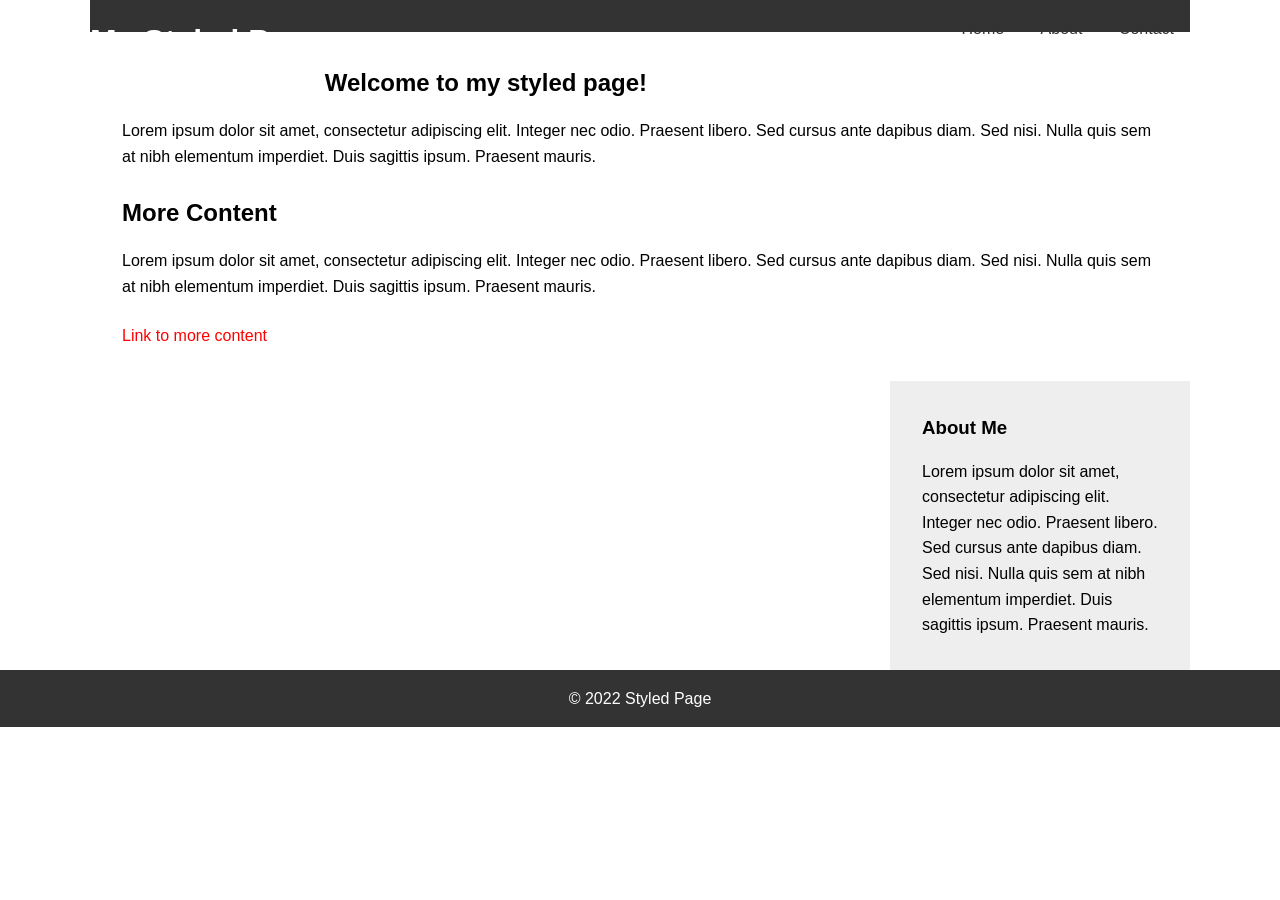
<file: output/html_20240402233738.982.html>
<!DOCTYPE html>
<html lang="en">
<head>
 <meta charset="UTF-8">
 <meta name="viewport" content="width=device-width, initial-scale=1.0">
 <title>Styled Page</title>
 <style>
 * {
 margin: 0;
 padding: 0;
 box-sizing: border-box;
 }

 body {
 font-family: Arial, sans-serif;
 line-height: 1.6;
 }

 a {
 text-decoration: none;
 color: #333;
 }

 ul {
 list-style: none;
 }

 .container {
 max-width: 1100px;
 margin: auto;
 overflow: hidden;
 }

 .header {
 background-color: #333;
 color: #fff;
 padding: 1rem 0;
 }

 .header h1 {
 float: left;
 }

 nav {
 float: right;
 }

 nav li {
 display: inline;
 padding: 0 1rem;
 }

 .main-content {
 padding: 2rem;
 }

 .main-content h2 {
 margin-bottom: 1rem;
 }

 .main-content p {
 margin-bottom: 1.5rem;
 }

 .main-content a {
 color: #f00;
 }

 .main-content a:hover {
 text-decoration: underline;
 }

 .sidebar {
 width: 300px;
 background-color: #eee;
 padding: 2rem;
 float: right;
 }

 .sidebar h3 {
 margin-bottom: 1rem;
 }

 .footer {
 background-color: #333;
 color: #fff;
 text-align: center;
 padding: 1rem 0;
 clear: both;
 }

 @media (max-width: 768px) {
 .sidebar {
 width: 100%;
 }
 }
 </style>
</head>
<body>
 <div class="container">
 <header class="header">
 <h1>My Styled Page</h1>
 <nav>
 <ul>
 <li><a href="#">Home</a></li>
 <li><a href="#">About</a></li>
 <li><a href="#">Contact</a></li>
 </ul>
 </nav>
 </header>
 <div class="main-content">
 <h2>Welcome to my styled page!</h2>
 <p>Lorem ipsum dolor sit amet, consectetur adipiscing elit. Integer nec odio. Praesent libero. Sed cursus ante dapibus diam. Sed nisi. Nulla quis sem at nibh elementum imperdiet. Duis sagittis ipsum. Praesent mauris.</p>
 <h2>More Content</h2>
 <p>Lorem ipsum dolor sit amet, consectetur adipiscing elit. Integer nec odio. Praesent libero. Sed cursus ante dapibus diam. Sed nisi. Nulla quis sem at nibh elementum imperdiet. Duis sagittis ipsum. Praesent mauris.</p>
 <a href="#">Link to more content</a>
 </div>
 <div class="sidebar">
 <h3>About Me</h3>
 <p>Lorem ipsum dolor sit amet, consectetur adipiscing elit. Integer nec odio. Praesent libero. Sed cursus ante dapibus diam. Sed nisi. Nulla quis sem at nibh elementum imperdiet. Duis sagittis ipsum. Praesent mauris.</p>
 </div>
 </div>
 <footer class="footer">
 &copy; 2022 Styled Page
 </footer>
</body>
</html>
</file>
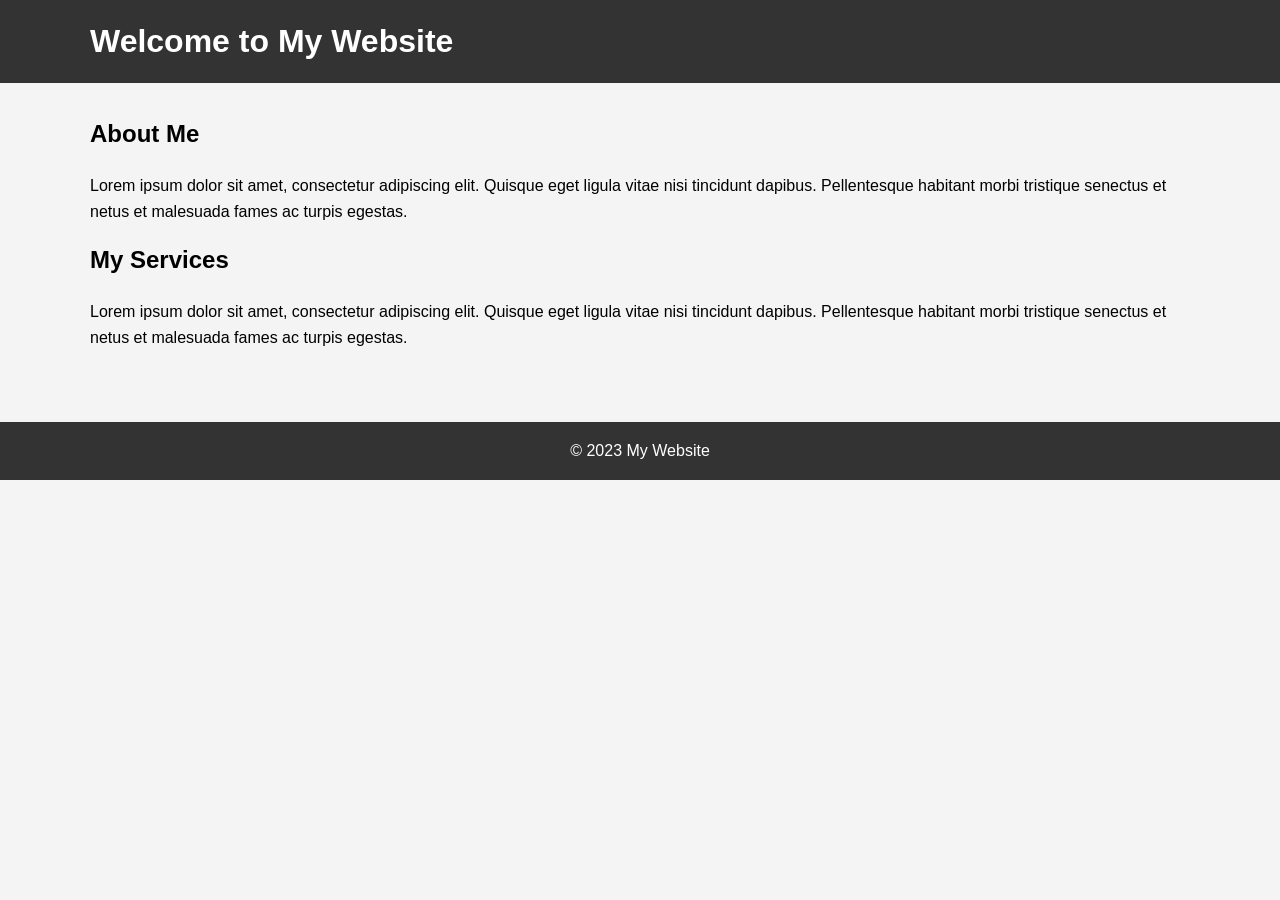
<file: output/html_20240402234141.364.html>
<!DOCTYPE html>
<html lang="en">
<head>
 <meta charset="UTF-8">
 <meta name="viewport" content="width=device-width, initial-scale=1.0">
 <title>Styled Page</title>
 <style>
 body {
 font-family: Arial, sans-serif;
 line-height: 1.6;
 background-color: #f4f4f4;
 margin: 0;
 padding: 0;
 }

 .container {
 max-width: 1100px;
 margin: 0 auto;
 }

 header {
 background-color: #333;
 color: #fff;
 padding: 1rem;
 }

 header h1 {
 margin: 0;
 }

 main {
 padding: 2rem;
 }

 main h2 {
 margin-top: 0;
 }

 footer {
 background-color: #333;
 color: #fff;
 text-align: center;
 padding: 1rem;
 margin-top: 1.5rem;
 }
 </style>
</head>
<body>
 <header>
 <div class="container">
 <h1>Welcome to My Website</h1>
 </div>
 </header>
 <main>
 <div class="container">
 <h2>About Me</h2>
 <p>Lorem ipsum dolor sit amet, consectetur adipiscing elit. Quisque eget ligula vitae nisi tincidunt dapibus. Pellentesque habitant morbi tristique senectus et netus et malesuada fames ac turpis egestas.</p>
 <h2>My Services</h2>
 <p>Lorem ipsum dolor sit amet, consectetur adipiscing elit. Quisque eget ligula vitae nisi tincidunt dapibus. Pellentesque habitant morbi tristique senectus et netus et malesuada fames ac turpis egestas.</p>
 </div>
 </main>
 <footer>
 &copy; 2023 My Website
 </footer>
</body>
</html>
</file>
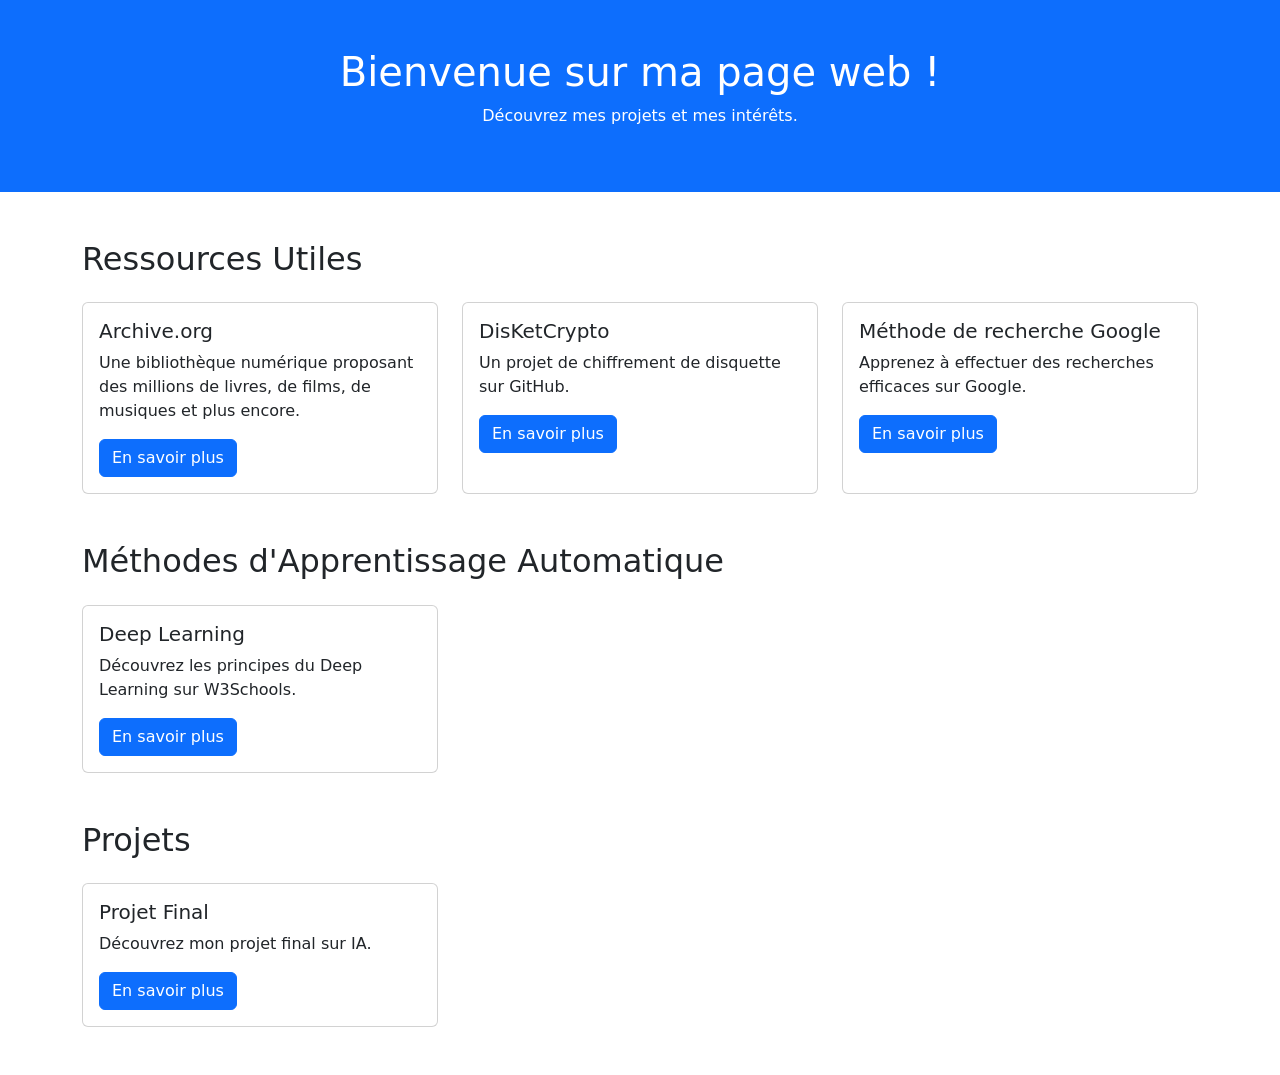
<file: output/html_20240403005610.039.html>
<!DOCTYPE html>
<html lang="en">

<head>
    <meta charset="UTF-8">
    <meta name="viewport" content="width=device-width, initial-scale=1.0">
    <title>Ma Page Web</title>
    <!-- Bootstrap CSS -->
    <link href="https://cdn.jsdelivr.net/npm/bootstrap@5.3.3/dist/css/bootstrap.min.css" rel="stylesheet"
        integrity="sha384-QWTKZyjpPEjISv5WaRU9OFeRpok6YctnYmDr5pNlyT2bRjXh0JMhjY6hW+ALEwIH" crossorigin="anonymous">
</head>

<body>
    <header class="container-fluid bg-primary text-white text-center py-5">
        <h1>Bienvenue sur ma page web !</h1>
        <p>Découvrez mes projets et mes intérêts.</p>
    </header>

    <section class="container my-5">
        <h2 class="mb-4">Ressources Utiles</h2>
        <div class="row">
            <div class="col-md-4">
                <div class="card h-100">
                    <div class="card-body">
                        <h5 class="card-title">Archive.org</h5>
                        <p class="card-text">Une bibliothèque numérique proposant des millions de livres, de films, de musiques et plus encore.</p>
                        <a href="http://archive.org" class="btn btn-primary">En savoir plus</a>
                    </div>
                </div>
            </div>
            <div class="col-md-4">
                <div class="card h-100">
                    <div class="card-body">
                        <h5 class="card-title">DisKetCrypto</h5>
                        <p class="card-text">Un projet de chiffrement de disquette sur GitHub.</p>
                        <a href="https://github.com/universmc/DisKetCrypto" class="btn btn-primary">En savoir plus</a>
                    </div>
                </div>
            </div>
            <div class="col-md-4">
                <div class="card h-100">
                    <div class="card-body">
                        <h5 class="card-title">Méthode de recherche Google</h5>
                        <p class="card-text">Apprenez à effectuer des recherches efficaces sur Google.</p>
                        <a href="https://www.google.com" class="btn btn-primary">En savoir plus</a>
                    </div>
                </div>
            </div>
        </div>
    </section>

    <section class="container my-5">
        <h2 class="mb-4">Méthodes d'Apprentissage Automatique</h2>
        <div class="row">
            <div class="col-md-4">
                <div class="card h-100">
                    <div class="card-body">
                        <h5 class="card-title">Deep Learning</h5>
                        <p class="card-text">Découvrez les principes du Deep Learning sur W3Schools.</p>
                        <a href="https://www.w3big.com/deep_learning.html" class="btn btn-primary">En savoir plus</a>
                    </div>
                </div>
            </div>
        </div>
    </section>

    <section class="container my-5">
        <h2 class="mb-4">Projets</h2>
        <div class="row">
            <div class="col-md-4">
                <div class="card h-100">
                    <div class="card-body">
                        <h5 class="card-title">Projet Final</h5>
                        <p class="card-text">Découvrez mon projet final sur IA.</p>
                        <a href="http://Ia.univers-mc.cloud/DisKetCrypto/" class="btn btn-primary">En savoir plus</a>
                    </div>
                </div>
            </div>
        </div>
    </section>

    <!-- Bootstrap JS -->
    <script src="https://cdn.jsdelivr.net/npm/bootstrap@5.3.3/dist/js/bootstrap.bundle.min.js"
        integrity="sha384-YvpcrYf0tY3lHB60NNkmXc5s9fDVZLESaAA55NDzOxhy9GkcIdslK1eN7N6jIeHz"
        crossorigin="anonymous"></script>
</body>

</html>
</file>
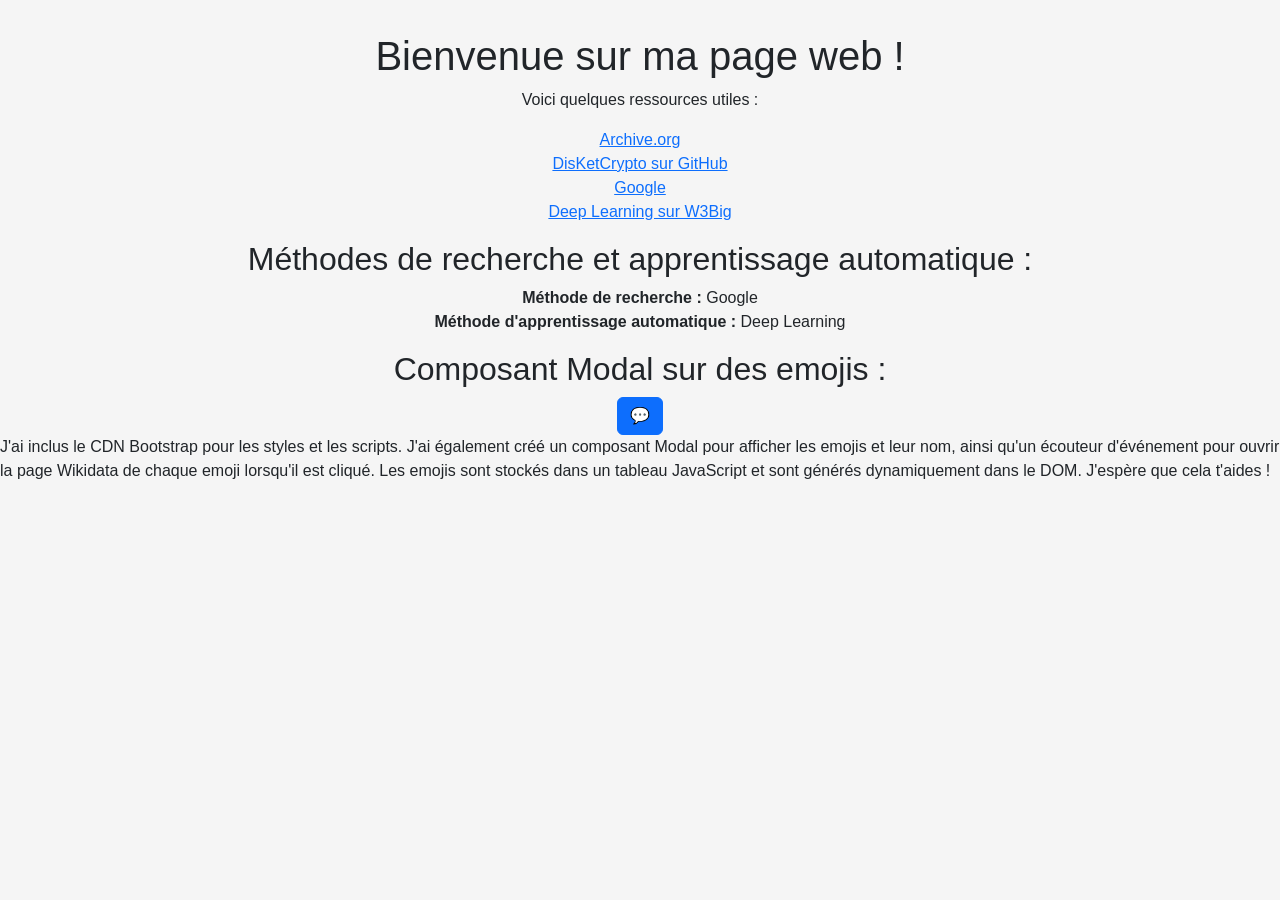
<file: output/html_20240403010139.063.html>
<!DOCTYPE html>
<html lang="en">
<head>
 <meta charset="UTF-8">
 <meta name="viewport" content="width=device-width, initial-scale=1.0">
 <title>Page Index</title>
 <link href="https://cdn.jsdelivr.net/npm/bootstrap@5.3.3/dist/css/bootstrap.min.css" rel="stylesheet" integrity="sha384-QWTKZyjpPEjISv5WaRU9OFeRpok6YctnYmDr5pNlyT2bRjXh0JMhjY6hW+ALEwIH" crossorigin="anonymous">
 <style>
 body {
 font-family: Arial, sans-serif;
 margin: 0;
 padding: 0;
 background-color: #f5f5f5;
 }
 .container {
 margin-top: 2rem;
 }
 .card {
 margin-bottom: 2rem;
 }
 .card-header {
 background-color: #007bff;
 color: #fff;
 }
 .emoji-picker {
 position: absolute;
 bottom: 100%;
 left: 50%;
 transform: translateX(-50%);
 z-index: 10;
 }
 </style>
</head>
<body>
 <div class="container text-center">
 <h1>Bienvenue sur ma page web !</h1>
 <p>Voici quelques ressources utiles :</p>
 <ul class="list-unstyled">
 <li><a href="http://archive.org" target="_blank">Archive.org</a></li>
 <li><a href="https://github.com/universmc/DisKetCrypto" target="_blank">DisKetCrypto sur GitHub</a></li>
 <li><a href="https://www.google.com" target="_blank">Google</a></li>
 <li><a href="https://www.w3big.com/deep_learning" target="_blank">Deep Learning sur W3Big</a></li>
 </ul>
 <h2>Méthodes de recherche et apprentissage automatique :</h2>
 <ul class="list-unstyled">
 <li><strong>Méthode de recherche :</strong> Google</li>
 <li><strong>Méthode d'apprentissage automatique :</strong> Deep Learning</li>
 </ul>
 <h2>Composant Modal sur des emojis :</h2>
 <button type="button" class="btn btn-primary" data-bs-toggle="modal" data-bs-target="#emojiModal">
 <span role="img" aria-label="Discussion">💬</span>
 </button>
 <div class="modal fade" id="emojiModal" tabindex="-1" aria-labelledby="emojiModalLabel" aria-hidden="true">
 <div class="modal-dialog modal-dialog-centered">
 <div class="modal-content">
 <div class="modal-header">
 <h5 class="modal-title" id="emojiModalLabel">Emojis</h5>
 <button type="button" class="btn-close" data-bs-dismiss="modal" aria-label="Close"></button>
 </div>
 <div class="modal-body">
 <div class="emoji-picker">
 <!-- Emojis ici -->
 </div>
 </div>
 </div>
 </div>
 </div>
 </div>
 <script src="https://cdn.jsdelivr.net/npm/@popperjs/core@2.11.6/dist/umd/popper.min.js" integrity="sha384-oBqDVmMz4fnFO9gybBud7TlRbs/ic4AwGcFZOxg5DpPt8EgeUIgIwzjWfXQKWA3" crossorigin="anonymous"></script>
 <script src="https://cdn.jsdelivr.net/npm/bootstrap@5.3.3/dist/js/bootstrap.min.js" integrity="sha384-gaEFwI6sU9sWmDjfOB9mY3Vk1d8/W3squJchtzjJ1/1mZ3F6X6/MM2b5MryBnUbD" crossorigin="anonymous"></script>
 <script>
 const emojiPicker = document.querySelector('.emoji-picker');
 const emojis = [
 { emoji: '🛠️', name: 'Tool', wiki: 'https://www.wikidata.org/wiki/User:Gpt.univers-mc', codex: '📔.codex' },
 { emoji: '👍', name: 'Thumbs Up', wiki: 'https://www.wikidata.org/wiki/User:Gpt.univers-mc', codex: '📔.codex' },
 { emoji: '🥊', name: 'Fist', wiki: 'https://www.wikidata.org/wiki/User:Gpt.univers-mc', codex: '📔.codex' },
 { emoji: '🇫🇷', name: 'French Flag', wiki: 'https://www.wikidata.org/wiki/User:Gpt.univers-mc', codex: '📔.codex' },
 { emoji: '✨💪', name: 'Sparkles and Muscle', wiki: 'https://www.wikidata.org/wiki/User:Gpt.univers-mc', codex: '📔.codex' },
 { emoji: '💰', name: 'Money', wiki: 'https://www.wikidata.org/wiki/User:Gpt.univers-mc', codex: '📔.codex' },
 { emoji: '🔥', name: 'Fire', wiki: 'https://www.wikidata.org/wiki/User:Gpt.univers-mc', codex: '📔.codex' },
 { emoji: '🏛', name: 'Building', wiki: 'https://www.wikidata.org/wiki/User:Gpt.univers-mc', codex: '📔.codex' },
 { emoji: '🌍', name: 'Globe', wiki: 'https://www.wikidata.org/wiki/User:Gpt.univers-mc', codex: '📔.codex' },
 { emoji: '📊', name: 'Chart', wiki: 'https://www.wikidata.org/wiki/User:Gpt.univers-mc', codex: '📔.codex' },
 { emoji: '💻', name: 'Computer', wiki: 'https://www.wikidata.org/wiki/User:Gpt.univers-mc', codex: '📔.codex' },
 { emoji: '🗣', name: 'Speech Balloon', wiki: 'https://www.wikidata.org/wiki/User:Gpt.univers-mc', codex: '📔.codex' },
 { emoji: '🤝', name: 'Handshake', wiki: 'https://www.wikidata.org/wiki/User:Gpt.univers-mc', codex: '📔.codex' },
 { emoji: '💥', name: 'Collision', wiki: 'https://www.wikidata.org/wiki/User:Gpt.univers-mc', codex: '📔.codex' },
 { emoji: '🤖', name: 'Robot', wiki: 'https://www.wikidata.org/wiki/User:Gpt.univers-mc', codex: '📔.codex' },
 { emoji: '🥊🤖🥊', name: 'Robot Fighting', wiki: 'https://www.wikidata.org/wiki/User:Gpt.univers-mc', codex: '📔.codex' },
 { emoji: '🤓', name: 'Nerd', wiki: 'https://www.wikidata.org/wiki/User:Gpt.univers-mc', codex: '📔.codex' },
 { emoji: '🤩', name: 'Star-struck', wiki: 'https://www.wikidata.org/wiki/User:Gpt.univers-mc', codex: '📔.codex' },
 { emoji: '🎈', name: 'Balloon', wiki: 'https://www.wikidata.org/wiki/User:Gpt.univers-mc', codex: '📔.codex' },
 { emoji: '🎥', name: 'Film Frames', wiki: 'https://www.wikidata.org/wiki/User:Gpt.univers-mc', codex: '📔.codex' },
 { emoji: '📺', name: 'Television', wiki: 'https://www.wikidata.org/wiki/User:Gpt.univers-mc', codex: '📔.codex' },
 { emoji: '🥊', name: 'Fist', wiki: 'https://www.wikidata.org/wiki/User:Gpt.univers-mc', codex: '📔.codex' },
 { emoji: '🏫', name: 'School', wiki: 'https://www.wikidata.org/wiki/User:Gpt.univers-mc', codex: '📔.codex' },
 { emoji: '🗝️', name: 'Key', wiki: 'https://www.wikidata.org/wiki/User:Gpt.univers-mc', codex: '📔.codex' },
 { emoji: '🏴‍☠️', name: 'Pirate Flag', wiki: 'https://www.wikidata.org/wiki/User:Gpt.univers-mc', codex: '📔.codex' },
 ];
 for (const emoji of emojis) {
 const emojiElement = document.createElement('span');
 emojiElement.classList.add('emoji');
 emojiElement.textContent = emoji.emoji;
 emojiElement.title = emoji.name;
 emojiElement.dataset.wiki = emoji.wiki;
 emojiElement.dataset.codex = emoji.codex;
 emojiElement.addEventListener('click', () => {
 window.open(emoji.wiki, '_blank');
 });
 emojiPicker.appendChild(emojiElement);
 }
 </script>
</body>
</html>

J'ai inclus le CDN Bootstrap pour les styles et les scripts. J'ai également créé un composant Modal pour afficher les emojis et leur nom, ainsi qu'un écouteur d'événement pour ouvrir la page Wikidata de chaque emoji lorsqu'il est cliqué. Les emojis sont stockés dans un tableau JavaScript et sont générés dynamiquement dans le DOM.

J'espère que cela t'aides !
</file>
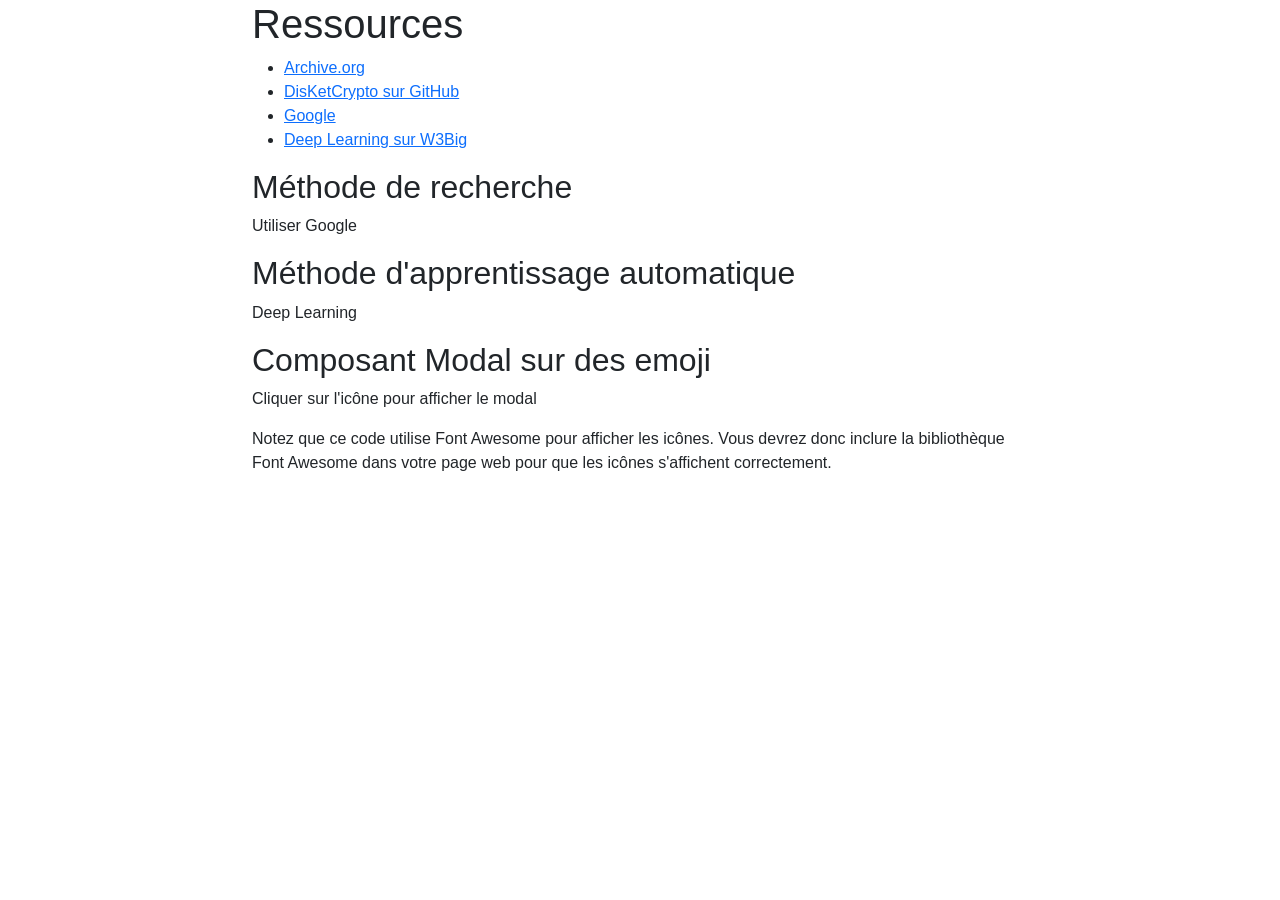
<file: output/html_20240403010317.149.html>
<!DOCTYPE html>
<html lang="en">
<head>
 <meta charset="UTF-8">
 <meta name="viewport" content="width=device-width, initial-scale=1.0">
 <title>Page Web Stylée</title>
 <link href='https://cdn.jsdelivr.net/npm/bootstrap@5.3.3/dist/css/bootstrap.min.css' rel='stylesheet' integrity='sha384-QWTKZyjpPEjISv5WaRU9OFeRpok6YctnYmDr5pNlyT2bRjXh0JMhjY6hW+ALEwIH' crossorigin='anonymous'>
 <style>
 body {
 font-family: Arial, sans-serif;
 }
 .container {
 max-width: 800px;
 margin: 0 auto;
 }
 .emoji-picker {
 cursor: pointer;
 }
 .modal-body {
 display: flex;
 flex-wrap: wrap;
 justify-content: center;
 }
 .modal-body i {
 font-size: 3rem;
 margin: 10px;
 }
 </style>
</head>
<body>
 <div class="container">
 <h1>Ressources</h1>
 <ul>
 <li><a href="http://archive.org" target="_blank">Archive.org</a></li>
 <li><a href="https://github.com/universmc/DisKetCrypto" target="_blank">DisKetCrypto sur GitHub</a></li>
 <li><a href="https://www.google.com" target="_blank">Google</a></li>
 <li><a href="https://www.w3big.com/deep_learning" target="_blank">Deep Learning sur W3Big</a></li>
 </ul>
 <h2>Méthode de recherche</h2>
 <p>Utiliser Google</p>
 <h2>Méthode d'apprentissage automatique</h2>
 <p>Deep Learning</p>
 <h2>Composant Modal sur des emoji</h2>
 <p>Cliquer sur l'icône pour afficher le modal</p>
 <i class="emoji-picker fa fa-commenting-o" data-bs-toggle="modal" data-bs-target="#emojiModal"></i>
 <div class="modal fade" id="emojiModal" tabindex="-1" aria-labelledby="emojiModalLabel" aria-hidden="true">
 <div class="modal-dialog">
 <div class="modal-content">
 <div class="modal-header">
 <h5 class="modal-title" id="emojiModalLabel">Emojis</h5>
 <button type="button" class="btn-close" data-bs-dismiss="modal" aria-label="Close"></button>
 </div>
 <div class="modal-body">
 <i class="fas fa-wrench"></i>
 <i class="fas fa-thumbs-up"></i>
 <i class="fas fa-fist-raised"></i>
 <i class="flag-icon flag-icon-fr"></i>
 <i class="fas fa-star"></i>
 <i class="fas fa-plus"></i>
 <i class="fas fa-fire"></i>
 <i class="fas fa-building"></i>
 <i class="fas fa-globe"></i>
 <i class="fas fa-chart-bar"></i>
 <i class="fas fa-laptop"></i>
 <i class="fas fa-microphone"></i>
 <i class="fas fa-handshake"></i>
 <i class="fas fa-bomb"></i>
 <i class="fas fa-robot"></i>
 <i class="fas fa-robot"></i>
 <i class="fas fa-fist-raised"></i>
 <i class="fas fa-glasses"></i>
 <i class="fas fa-grin-stars"></i>
 <i class="fas fa-balloon"></i>
 <i class="fas fa-film"></i>
 <i class="fas fa-tv"></i>
 <i class="fas fa-fist-raised"></i>
 <i class="fas fa-school"></i>
 <i class="fas fa-key"></i>
 <i class="fas fa-skull-crossbones"></i>
 </div>
 </div>
 </div>
 </div>
 <script src='https://cdn.jsdelivr.net/npm/@popperjs/core@2.11.6/dist/umd/popper.min.js' integrity='sha384-oBqDVmMz4fnFO9gybBud7TlRbs/ic4AwGcFZOxg5DpPt8EgeUIgIwzjWfXQKWA3' crossorigin='anonymous'></script>
 <script src='https://cdn.jsdelivr.net/npm/bootstrap@5.3.3/dist/js/bootstrap.min.js' integrity='sha384-JjSmVgyd0p3pXB1rRibZUAYoIIy6OrQ6VrjIEaFf/nJGzIxFDsf4x0xIM+B07jRM' crossorigin='anonymous'></script>
 <script>
 document.querySelector('.emoji-picker').addEventListener('click', function() {
 var modal = new bootstrap.Modal(document.getElementById('emojiModal'));
 modal.show();
 });
 </script>
</body>
</html>

Notez que ce code utilise Font Awesome pour afficher les icônes. Vous devrez donc inclure la bibliothèque Font Awesome dans votre page web pour que les icônes s'affichent correctement.
</file>
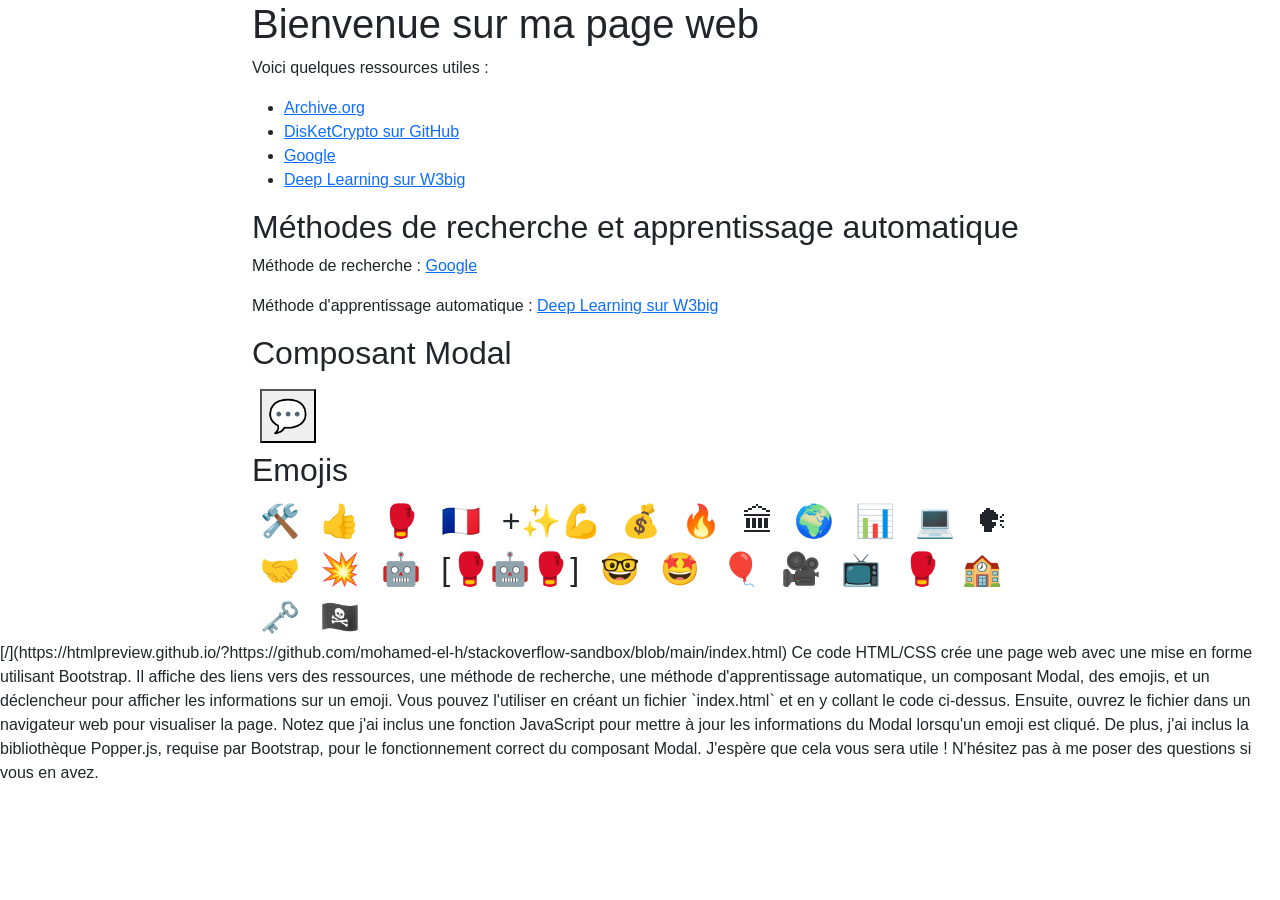
<file: output/html_20240403010420.329.html>
<!DOCTYPE html>
<html lang="en">
<head>
 <meta charset="UTF-8">
 <meta name="viewport" content="width=device-width, initial-scale=1.0">
 <title>Page Web Stylée</title>
 <link href="https://cdn.jsdelivr.net/npm/bootstrap@5.3.3/dist/css/bootstrap.min.css" rel="stylesheet" integrity="sha384-QWTKZyjpPEjISv5WaRU9OFeRpok6YctnYmDr5pNlyT2bRjXh0JMhjY6hW+ALEwIH" crossorigin="anonymous">
 <style>
 /* Custom CSS styles */
 body {
 font-family: Arial, sans-serif;
 }
 .container {
 max-width: 800px;
 margin: 0 auto;
 }
 .emoji {
 font-size: 2rem;
 margin: 0.5rem;
 }
 .info {
 font-size: 0.8rem;
 color: #666;
 }
 .myModalJS {
 display: none; /* Hidden by default */
 position: fixed; /* Stay in place */
 z-index: 1; /* Sit on top */
 padding-top: 100px; /* Location of the box */
 left: 0;
 top: 0;
 width: 100%; /* Full width */
 height: 100%; /* Full height */
 overflow: auto; /* Enable scroll if needed */
 background-color: rgb(0,0,0); /* Fallback color */
 background-color: rgba(0,0,0,0.4); /* Black w/ opacity */
 }
 .myModalJS .modal-content {
 background-color: #fefefe;
 margin: auto;
 padding: 20px;
 border: 1px solid #888;
 width: 80%;
 }
 .myModalJS .close {
 position: absolute;
 top: 10px;
 right: 15px;
 color: #aaa;
 font-size: 2rem;
 font-weight: bold;
 }
 </style>
</head>
<body>
 <div class="container">
 <h1>Bienvenue sur ma page web</h1>
 <p>Voici quelques ressources utiles :</p>
 <ul>
 <li><a href="http://archive.org" target="_blank">Archive.org</a></li>
 <li><a href="https://github.com/universmc/DisKetCrypto" target="_blank">DisKetCrypto sur GitHub</a></li>
 <li><a href="https://www.google.com" target="_blank">Google</a></li>
 <li><a href="https://www.w3big.com/deep_learning" target="_blank">Deep Learning sur W3big</a></li>
 </ul>
 <h2>Méthodes de recherche et apprentissage automatique</h2>
 <p>Méthode de recherche : <a href="https://www.google.com" target="_blank">Google</a></p>
 <p>Méthode d'apprentissage automatique : <a href="https://www.w3big.com/deep_learning" target="_blank">Deep Learning sur W3big</a></p>
 <h2>Composant Modal</h2>
 <button class="emoji picker" data-bs-toggle="modal" data-bs-target="#emojiModal">💬</button>
 <div class="myModalJS" tabindex="-1" id="emojiModal" role="dialog" aria-labelledby="emojiModalLabel" aria-hidden="true">
 <div class="modal-content">
 <p class="emoji" id="emojiModalEmoji">🤖</p>
 <p class="info" id="emojiModalInfo">
 <a href="https://www.wikidata.org/wiki/User:Gpt.univers-mc" target="_blank">Wikidata</a>
 </p>
 <button type="button" class="close" data-bs-dismiss="modal" aria-label="Close">
 <span aria-hidden="true">&times;</span>
 </button>
 </div>
 </div>
 <h2>Emojis</h2>
 <div class="emoji-container">
 <span class="emoji" title="Outil">🛠️</span>
 <span class="emoji" title="OK">👍</span>
 <span class="emoji" title="Combat">🥊</span>
 <span class="emoji" title="France">🇫🇷</span>
 <span class="emoji" title="+✨💪">+✨💪</span>
 <span class="emoji" title="Argent">💰</span>
 <span class="emoji" title="Feu">🔥</span>
 <span class="emoji" title="Bâtiment">🏛</span>
 <span class="emoji" title="Terre">🌍</span>
 <span class="emoji" title="Graphique">📊</span>
 <span class="emoji" title="Ordinateur">💻</span>
 <span class="emoji" title="Discussion">🗣</span>
 <span class="emoji" title="Accord">🤝</span>
 <span class="emoji" title="Explosion">💥</span>
 <span class="emoji" title="Robot">🤖</span>
 <span class="emoji" title="Combat de robot">[🥊🤖🥊]</span>
 <span class="emoji" title="Intelligent">🤓</span>
 <span class="emoji" title="Excité">🤩</span>
 <span class="emoji" title="Ballon">🎈</span>
 <span class="emoji" title="Vidéo">🎥</span>
 <span class="emoji" title="Télévision">📺</span>
 <span class="emoji" title="Combat">🥊</span>
 <span class="emoji" title="École">🏫</span>
 <span class="emoji" title="Clé">🗝️</span>
 <span class="emoji" title="Pirate">🏴‍☠️</span>
 </div>
 </div>
 <script src="https://cdn.jsdelivr.net/npm/@popperjs/core@2.11.6/dist/umd/popper.min.js" integrity="sha384-oBqDVmMz4fnFO9gybBud7TlRbs/ic4AwGcFZOxg5DpPt8EgeUIgIwzjWfXQKWA3" crossorigin="anonymous"></script>
 <script src="https://cdn.jsdelivr.net/npm/bootstrap@5.3.3/dist/js/bootstrap.min.js" integrity="sha384-ga2PzjQgb89uvf0GK" crossorigin="anonymous"></script>
 <script>
 document.querySelectorAll('.emoji.picker').forEach(button => {
 button.addEventListener('click', () => {
 const emoji = button.textContent;
 document.querySelector('#emojiModalEmoji').textContent = emoji;
 document.querySelector('#emojiModalInfo a').setAttribute('href', `https://www.wikidata.org/wiki/${emoji.codePointAt(0)}`);
 });
 });
 </script>
</body>
</html>[/](https://htmlpreview.github.io/?https://github.com/mohamed-el-h/stackoverflow-sandbox/blob/main/index.html)

Ce code HTML/CSS crée une page web avec une mise en forme utilisant Bootstrap. Il affiche des liens vers des ressources, une méthode de recherche, une méthode d'apprentissage automatique, un composant Modal, des emojis, et un déclencheur pour afficher les informations sur un emoji.

Vous pouvez l'utiliser en créant un fichier `index.html` et en y collant le code ci-dessus. Ensuite, ouvrez le fichier dans un navigateur web pour visualiser la page.

Notez que j'ai inclus une fonction JavaScript pour mettre à jour les informations du Modal lorsqu'un emoji est cliqué. De plus, j'ai inclus la bibliothèque Popper.js, requise par Bootstrap, pour le fonctionnement correct du composant Modal.

J'espère que cela vous sera utile ! N'hésitez pas à me poser des questions si vous en avez.
</file>
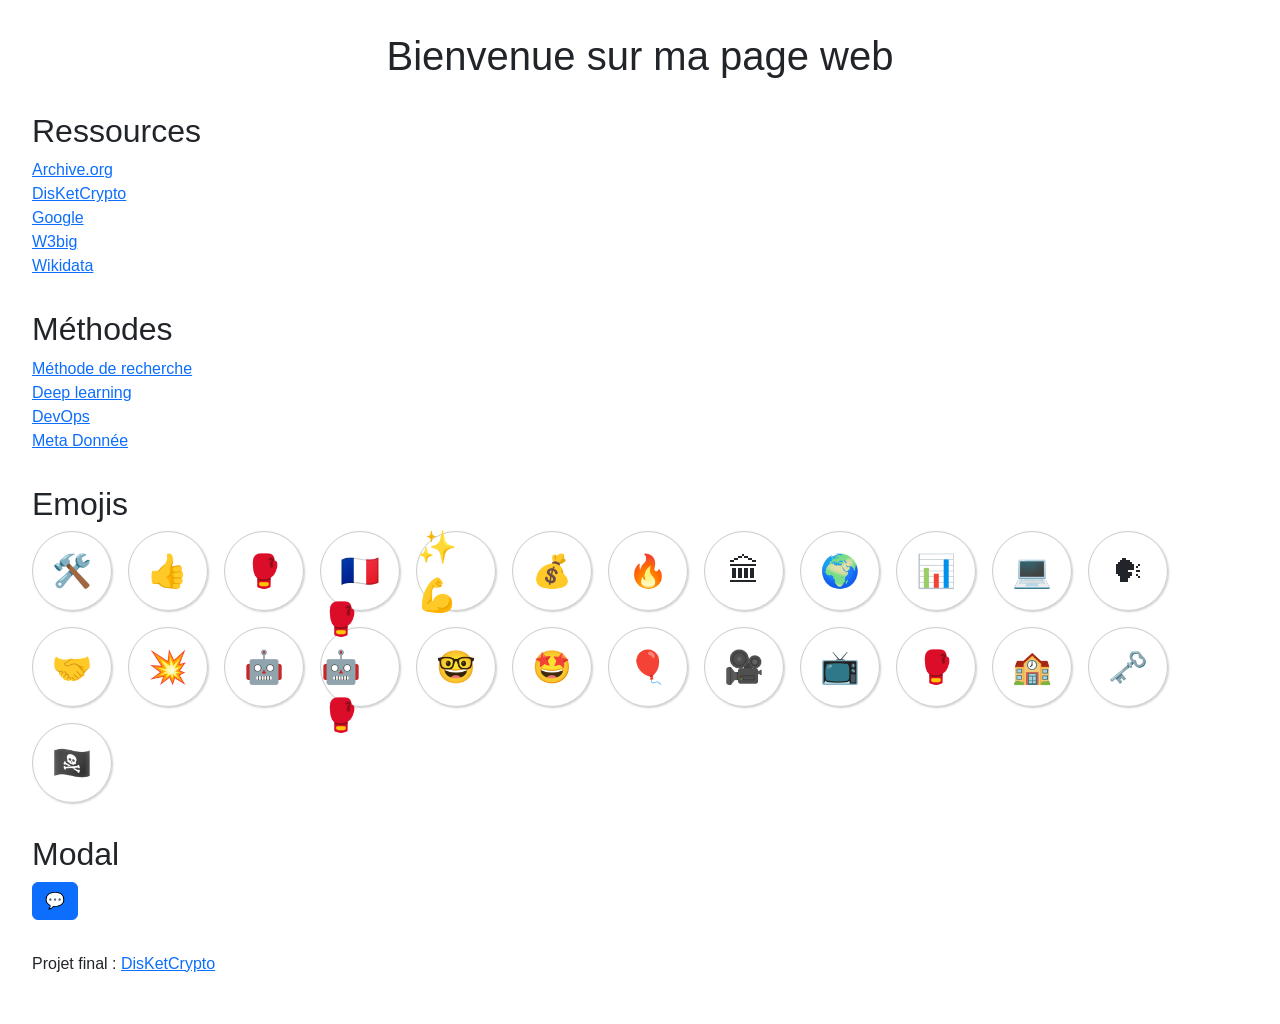
<file: output/html_20240403010637.469.html>
<!DOCTYPE html>
<html lang="en">

<head>
    <meta charset="UTF-8">
    <meta http-equiv="X-UA-Compatible" content="IE=edge">
    <meta name="viewport" content="width=device-width, initial-scale=1.0">
    <link href="https://cdn.jsdelivr.net/npm/bootstrap@5.3.3/dist/css/bootstrap.min.css" rel="stylesheet"
        integrity="sha384-QWTKZyjpPEjISv5WaRU9OFeRpok6YctnYmDr5pNlyT2bRjXh0JMhjY6hW+ALEwIH" crossorigin="anonymous">
    <link rel="stylesheet" href="style.css">
    <title>Document</title>
</head>

<body>
    <header>
        <h1>Bienvenue sur ma page web</h1>
    </header>
    <main>
        <section>
            <h2>Ressources</h2>
            <ul>
                <li><a href="http://archive.org" target="_blank">Archive.org</a></li>
                <li><a href="https://github.com/universmc/DisKetCrypto" target="_blank">DisKetCrypto</a></li>
                <li><a href="https://www.google.com" target="_blank">Google</a></li>
                <li><a href="https://www.w3big.com/" target="_blank">W3big</a></li>
                <li><a href="https://www.wikidata.org/wiki/User:Gpt.univers-mc" target="_blank">Wikidata</a></li>
            </ul>
        </section>
        <section>
            <h2>Méthodes</h2>
            <ul>
                <li><a href="https://www.google.com/search?q=m%C3%A9thode+de+recherche" target="_blank">Méthode de recherche</a></li>
                <li><a href="https://www.google.com/search?q=deep+learning" target="_blank">Deep learning</a></li>
                <li><a href="https://www.google.com/search?q=devops" target="_blank">DevOps</a></li>
                <li><a href="https://www.google.com/search?q=meta+donn%C3%A9e" target="_blank">Meta Donnée</a></li>
            </ul>
        </section>
        <section>
            <h2>Emojis</h2>
            <div class="emoji-container">
                <div class="emoji">🛠️</div>
                <div class="emoji">👍</div>
                <div class="emoji">🥊</div>
                <div class="emoji">🇫🇷</div>
                <div class="emoji">✨💪</div>
                <div class="emoji">💰</div>
                <div class="emoji">🔥</div>
                <div class="emoji">🏛</div>
                <div class="emoji">🌍</div>
                <div class="emoji">📊</div>
                <div class="emoji">💻</div>
                <div class="emoji">🗣</div>
                <div class="emoji">🤝</div>
                <div class="emoji">💥</div>
                <div class="emoji">🤖</div>
                <div class="emoji">🥊🤖🥊</div>
                <div class="emoji">🤓</div>
                <div class="emoji">🤩</div>
                <div class="emoji">🎈</div>
                <div class="emoji">🎥</div>
                <div class="emoji">📺</div>
                <div class="emoji">🥊</div>
                <div class="emoji">🏫</div>
                <div class="emoji">🗝️</div>
                <div class="emoji">🏴‍☠️</div>
            </div>
        </section>
        <section>
            <h2>Modal</h2>
            <button id="picker" class="btn btn-primary">💬</button>
            <div class="myModalJS">
                <div class="modal-content">
                    <span class="close">&times;</span>
                    <p id="wiki-info"></p>
                </div>
            </div>
        </section>
    </main>
    <footer>
        <p>Projet final : <a href="http://Ia.univers-mc.cloud/DisKetCrypto/" target="_blank">DisKetCrypto</a></p>
    </footer>
    <script src="script.js"></script>
    <script src="https://cdn.jsdelivr.net/npm/bootstrap@5.3.3/dist/js/bootstrap.bundle.min.js"
        integrity="sha384-YvpcrYf0tY3lHB60NNkmXc5s9fDVZLESaAA55NDzOxhy9GkcIdslK1eN7N6jIeHz" crossorigin="anonymous">
    </script>
</body>

</html>
</file>
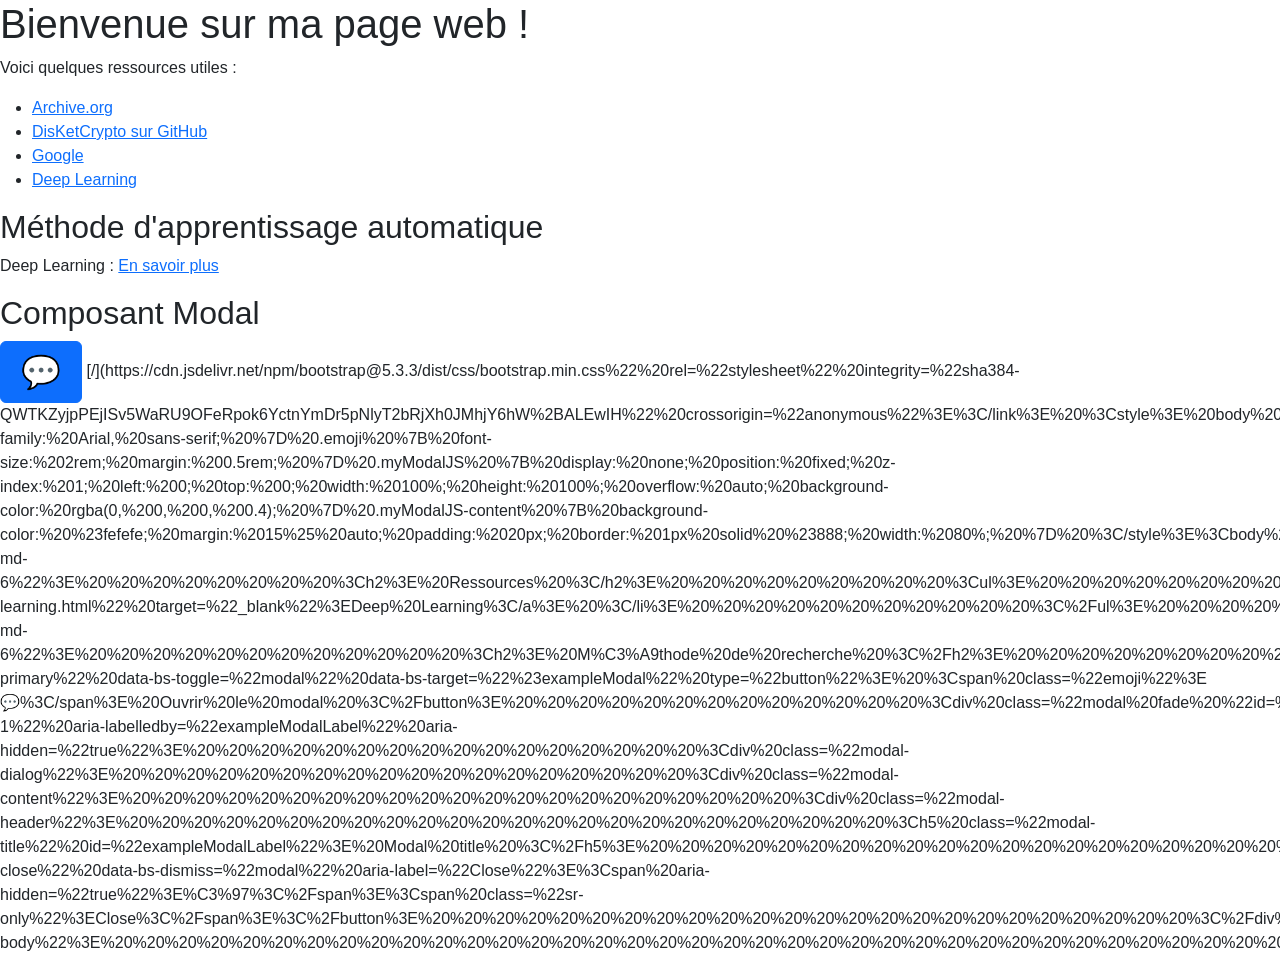
<file: output/html_20240403011045.054.html>
<!DOCTYPE html>
<html lang="en">
<head>
 <meta charset="UTF-8">
 <meta name="viewport" content="width=device-width, initial-scale=1.0">
 <title>Page Web Stylée</title>
 <link href="https://cdn.jsdelivr.net/npm/bootstrap@5.3.3/dist/css/bootstrap.min.css" rel="stylesheet" integrity="sha384-QWTKZyjpPEjISv5WaRU9OFeRpok6YctnYmDr5pNlyT2bRjXh0JMhjY6hW+ALEwIH" crossorigin="anonymous">
 <style>
 body {
 font-family: Arial, sans-serif;
 }
 .emoji {
 font-size: 2rem;
 margin: 0.5rem;
 }
 .myModalJS {
 display: none;
 position: fixed;
 z-index: 1;
 left: 0;
 top: 0;
 width: 100%;
 height: 100%;
 overflow: auto;
 background-color: rgba(0, 0, 0, 0.4);
 }
 .myModalJS-content {
 background-color: #fefefe;
 margin: 15% auto;
 padding: 20px;
 border: 1px solid #888;
 width: 80%;
 }
 </style>
</head>
<body>
 <h1>Bienvenue sur ma page web !</h1>
 <p>Voici quelques ressources utiles :</p>
 <ul>
 <li><a href="http://archive.org" target="_blank">Archive.org</a></li>
 <li><a href="https://github.com/universmc/DisKetCrypto" target="_blank">DisKetCrypto sur GitHub</a></li>
 <li><a href="https://www.google.com" target="_blank">Google</a></li>
 <li><a href="https://www.w3big.com/ai/deep-learning.html" target="_blank">Deep Learning</a></li>
 </ul>
 <h2>Méthode d'apprentissage automatique</h2>
 <p>Deep Learning : <a href="https://www.w3big.com/ai/deep-learning.html" target="_blank">En savoir plus</a></p>
 <h2>Composant Modal</h2>
 <button class="btn btn-primary" data-bs-toggle="modal" data-bs-target="#myModalJS">
 <span class="emoji">💬</span>
 </button>
 <div class="myModalJS" tabindex="-1" id="myModalJS" role="dialog">
 <div class="myModalJS-content">
 <span class="emoji">🤖</span>
 <p id="wiki-emoji"></p>
 <button type="button" class="btn btn-secondary" data-bs-dismiss="modal">Fermer</button>
 </div>
 </div>
 <script src="https://cdn.jsdelivr.net/npm/@popperjs/core@2.11.6/dist/umd/popper.min.js" integrity="sha384-oBqDVmMz4fnFO9gybB5IXNxFwWQfE7u8Lj+XJHAxKlXiG/8rsrtpb6PEdzD828Ii" crossorigin="anonymous"></script>
 <script src="https://cdn.jsdelivr.net/npm/bootstrap@5.3.3/dist/js/bootstrap.min.js" integrity="sha384-YvpcrYf0tY3lHB60NNkmXc5s9fDVZLeSaAA55NDzOxhy9GkcIdslK1eN7N6jIeHz" crossorigin="anonymous"></script>
 <script>
 document.querySelector('.picker').addEventListener('click', function() {
 const emoji = this.textContent;
 document.querySelector('#wiki-emoji').textContent = `En savoir plus sur <span class="emoji">${emoji}</span> : <a href="https://www.wikidata.org/wiki/User:Gpt.univers-mc" target="_blank">Wikidata</a>`;
 });
 </script>
</body>
</html>[/](https://cdn.jsdelivr.net/npm/bootstrap@5.3.3/dist/css/bootstrap.min.css%22%20rel=%22stylesheet%22%20integrity=%22sha384-QWTKZyjpPEjISv5WaRU9OFeRpok6YctnYmDr5pNlyT2bRjXh0JMhjY6hW%2BALEwIH%22%20crossorigin=%22anonymous%22%3E%3C/link%3E%20%3Cstyle%3E%20body%20%7B%20font-family:%20Arial,%20sans-serif;%20%7D%20.emoji%20%7B%20font-size:%202rem;%20margin:%200.5rem;%20%7D%20.myModalJS%20%7B%20display:%20none;%20position:%20fixed;%20z-index:%201;%20left:%200;%20top:%200;%20width:%20100%;%20height:%20100%;%20overflow:%20auto;%20background-color:%20rgba(0,%200,%200,%200.4);%20%7D%20.myModalJS-content%20%7B%20background-color:%20%23fefefe;%20margin:%2015%25%20auto;%20padding:%2020px;%20border:%201px%20solid%20%23888;%20width:%2080%;%20%7D%20%3C/style%3E%3Cbody%20%3E%20%20%3Cdiv%20class=%22container%22%3E%20%20%20%20%3Cdiv%20class=%22row%22%3E%20%20%20%20%20%20%3Cdiv%20class=%22col-md-6%22%3E%20%20%20%20%20%20%20%20%3Ch2%3E%20Ressources%20%3C/h2%3E%20%20%20%20%20%20%20%20%20%3Cul%3E%20%20%20%20%20%20%20%20%20%20%3Cli%3E%20%20%20%20%20%20%20%20%20%20%20%20%3Ca%20href=%22http://archive.org%22%20target=%22_blank%22%3EArchive.org%3C/a%3E%20%3C/li%3E%20%20%20%20%20%20%20%20%20%20%3Cli%3E%20%20%20%20%20%20%20%20%20%20%20%20%3Ca%20href=%22https://github.com/universmc/DisKetCrypto%22%20target=%22_blank%22%3EDisketCrypto%20sur%20GitHub%3C/a%3E%20%3C/li%3E%20%20%20%20%20%20%20%20%20%20%20%3Cli%3E%20%20%20%20%20%20%20%20%20%20%20%20%3Ca%20href=%22https://www.google.com%22%20target=%22_blank%22%3EGoogle%3C/a%3E%20%3C/li%3E%20%20%20%20%20%20%20%20%20%20%20%3Cli%3E%20%20%20%20%20%20%20%20%20%20%20%20%3Ca%20href=%22https://www.w3big.com/ai/deep-learning.html%22%20target=%22_blank%22%3EDeep%20Learning%3C/a%3E%20%3C/li%3E%20%20%20%20%20%20%20%20%20%20%20%3C%2Ful%3E%20%20%20%20%20%20%20%20%20%20%3C%2Fdiv%3E%20%20%20%20%20%20%20%20%20%20%3Cdiv%20class=%22col-md-6%22%3E%20%20%20%20%20%20%20%20%20%20%20%20%3Ch2%3E%20M%C3%A9thode%20de%20recherche%20%3C%2Fh2%3E%20%20%20%20%20%20%20%20%20%20%20%20%20%3Cp%3E%20M%C3%A9thode%20de%20recherche%20:%20Google%20%3C%2Fp%3E%20%20%20%20%20%20%20%20%20%20%20%20%20%3Ch2%3E%20M%C3%A9thode%20d'apprentissage%20automatique%20%3C%2Fh2%3E%20%20%20%20%20%20%20%20%20%20%20%20%20%3Cp%3E%20M%C3%A9thode%20d'apprentissage%20automatique%20:%20Deep%20Learning%20%3C%2Fp%3E%20%20%20%20%20%20%20%20%20%20%20%20%20%3Ch2%3E%20Composant%20Modal%20%3C%2Fh2%3E%20%20%20%20%20%20%20%20%20%20%20%20%20%3Cbutton%20class=%22btn%20btn-primary%22%20data-bs-toggle=%22modal%22%20data-bs-target=%22%23exampleModal%22%20type=%22button%22%3E%20%3Cspan%20class=%22emoji%22%3E💬%3C/span%3E%20Ouvrir%20le%20modal%20%3C%2Fbutton%3E%20%20%20%20%20%20%20%20%20%20%20%20%20%3Cdiv%20class=%22modal%20fade%20%22id=%22exampleModal%22%20tabindex=%22-1%22%20aria-labelledby=%22exampleModalLabel%22%20aria-hidden=%22true%22%3E%20%20%20%20%20%20%20%20%20%20%20%20%20%20%20%20%3Cdiv%20class=%22modal-dialog%22%3E%20%20%20%20%20%20%20%20%20%20%20%20%20%20%20%20%20%20%3Cdiv%20class=%22modal-content%22%3E%20%20%20%20%20%20%20%20%20%20%20%20%20%20%20%20%20%20%20%20%20%3Cdiv%20class=%22modal-header%22%3E%20%20%20%20%20%20%20%20%20%20%20%20%20%20%20%20%20%20%20%20%20%20%20%20%3Ch5%20class=%22modal-title%22%20id=%22exampleModalLabel%22%3E%20Modal%20title%20%3C%2Fh5%3E%20%20%20%20%20%20%20%20%20%20%20%20%20%20%20%20%20%20%20%20%20%20%20%20%3Cbutton%20type=%22button%22%20class=%22btn-close%22%20data-bs-dismiss=%22modal%22%20aria-label=%22Close%22%3E%3Cspan%20aria-hidden=%22true%22%3E%C3%97%3C%2Fspan%3E%3Cspan%20class=%22sr-only%22%3EClose%3C%2Fspan%3E%3C%2Fbutton%3E%20%20%20%20%20%20%20%20%20%20%20%20%20%20%20%20%20%20%20%20%20%20%20%20%3C%2Fdiv%3E%20%20%20%20%20%20%20%20%20%20%20%20%20%20%20%20%20%20%20%20%20%20%20%20%3Cdiv%20class=%22modal-body%22%3E%20%20%20%20%20%20%20%20%20%20%20%20%20%20%20%20%20%20%20%20%20%20%20%20%20%20%20%20%20%20%20%20%20%20%20%20%20%20%20%20%20%20%20%20%20%20%20%20%20%20%20%20%20%20%20%20%20%20%20%20%20%20%20%20%20%20%20%20%20
</file>
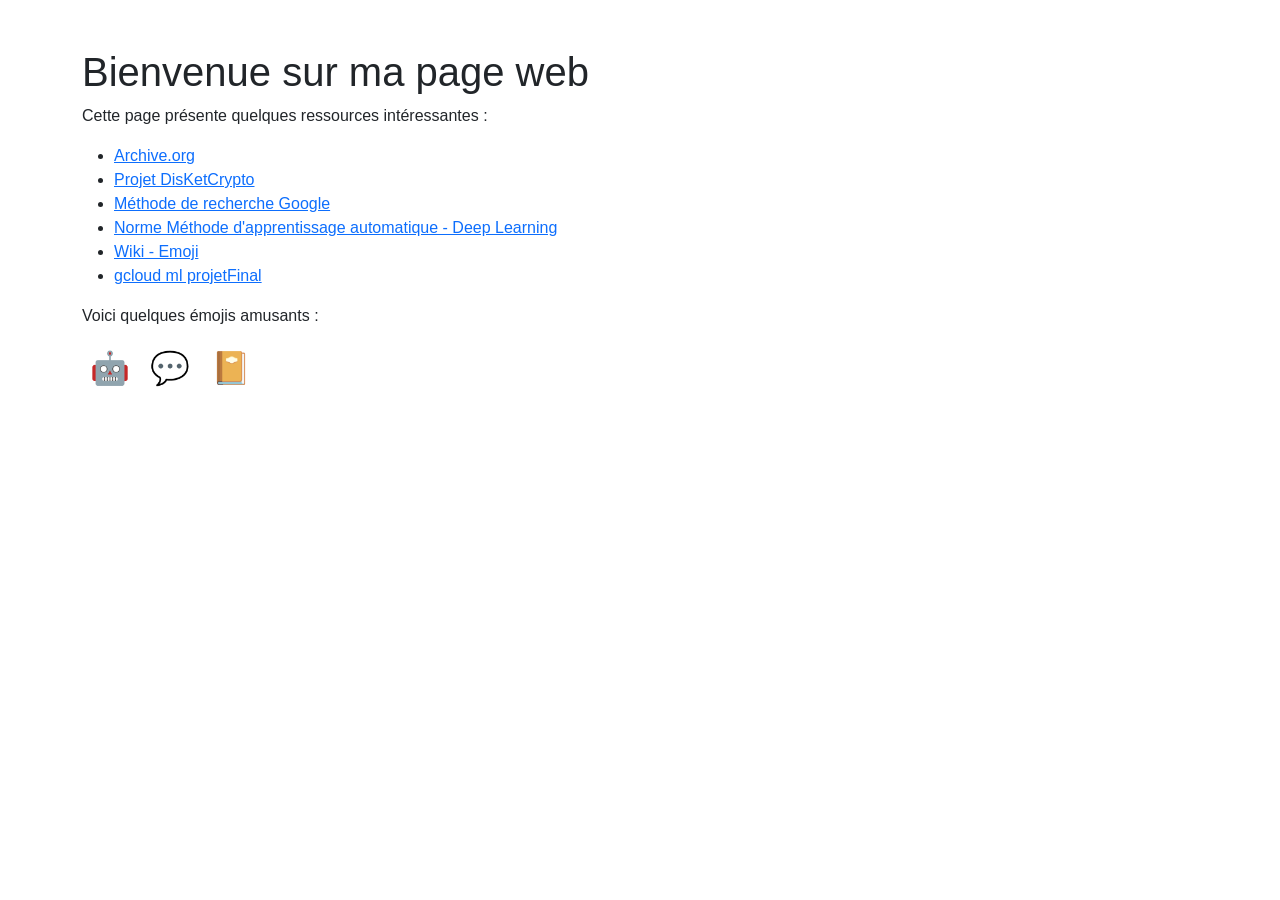
<file: output/html_20240403011256.547.html>
<!DOCTYPE html>
<html lang="en">
<head>
 <meta charset="UTF-8">
 <meta name="viewport" content="width=device-width, initial-scale=1.0">
 <title>Page Index</title>
 <link href="https://cdn.jsdelivr.net/npm/bootstrap@5.3.3/dist/css/bootstrap.min.css" rel="stylesheet" integrity="sha384-QWTKZyjpPEjISv5WaRU9OFeRpok6YctnYmDr5pNlyT2bRjXh0JMhjY6hW+ALEwIH" crossorigin="anonymous">
 <style>
 body {
 font-family: Arial, sans-serif;
 }
 .emoji {
 font-size: 2rem;
 margin: 0.5rem;
 cursor: pointer;
 transition: transform 0.2s;
 }
 .emoji:hover {
 transform: scale(1.2);
 }
 .myModalJS {
 display: none;
 position: fixed;
 z-index: 1;
 left: 0;
 top: 0;
 width: 100%;
 height: 100%;
 background-color: rgba(0, 0, 0, 0.5);
 }
 .modal-content {
 background-color: #fefefe;
 margin: 15% auto;
 padding: 20px;
 border: 1px solid #888;
 width: 80%;
 }
 </style>
</head>
<body>
 <div class="container mt-5">
 <h1>Bienvenue sur ma page web</h1>
 <p>Cette page présente quelques ressources intéressantes :</p>
 <ul>
 <li><a href="http://archive.org" target="_blank">Archive.org</a></li>
 <li><a href="https://github.com/universmc/DisKetCrypto" target="_blank">Projet DisKetCrypto</a></li>
 <li><a href="https://www.google.com" target="_blank">Méthode de recherche Google</a></li>
 <li><a href="https://www.w3big.com/deep_learning" target="_blank">Norme Méthode d'apprentissage automatique - Deep Learning</a></li>
 <li><a href="https://www.wikidata.org/wiki/User:Gpt.univers-mc" target="_blank">Wiki - Emoji</a></li>
 <li><a href="http://Ia.univers-mc.cloud/DisKetCrypto/" target="_blank">gcloud ml projetFinal</a></li>
 </ul>
 <p>Voici quelques émojis amusants :</p>
 <div id="emoji-picker">
 <span class="emoji" data-bs-toggle="modal" data-bs-target="#emojiModal" data-wiki="🤖.emoji">🤖</span>
 <span class="emoji" data-bs-toggle="modal" data-bs-target="#emojiModal" data-wiki="💬.picker">💬</span>
 <span class="emoji" data-bs-toggle="modal" data-bs-target="#emojiModal" data-wiki="📔.codex">📔</span>
 <!-- Ajoutez plus d'émojis ici -->
 </div>
 </div>
 <div class="myModalJS" tabindex="-1" id="emojiModal" data-bs-backdrop="static" data-bs-keyboard="false" role="dialog" aria-labelledby="emojiModalLabel" aria-hidden="true">
 <div class="modal-content">
 <button type="button" class="btn-close" data-bs-dismiss="modal" aria-label="Close"></button>
 <div id="emojiModalBody"></div>
 </div>
 </div>
 <script src="https://cdn.jsdelivr.net/npm/@popperjs/core@2.11.6/dist/umd/popper.min.js" integrity="sha384-oBqDVmMz4fnFO9gybBud7TlRbs/ic4AwGcFZOxg5DpPt8EgeUIgIwzjWfXQKWA3" crossorigin="anonymous"></script>
 <script src="https://cdn.jsdelivr.net/npm/bootstrap@5.3.3/dist/js/bootstrap.min.js" integrity="sha384-YvpcrYf0tY3lHB60NNkmXc5s9fDVZLeSaAA55NDzOxhy9GkcIdslK1eN7N6jIeHz" crossorigin="anonymous"></script>
 <script>
 document.querySelectorAll('.emoji').forEach(emoji => {
 emoji.addEventListener('click', () => {
 const wikiLink = emoji.dataset.wiki;
 const emojiName = wikiLink.split('.')[0];
 const wikiUrl = `https://www.wikidata.org/wiki/${wikiLink}`;
 document.getElementById('emojiModalBody').innerHTML = `
 <h5 id="emojiModalLabel">${emojiName}</h5>
 <p><a href="${wikiUrl}" target="_blank">${emojiName} - Wiki</a></p>
 <img src="https://www.emojibase.com/emoji/${emojiName}.png" alt="${emojiName}" width="100">
 `;
 });
 });
 </script>
</body>
</html>

<!-- N'oubliez pas d'ajouter plus d'émojis dans la section `<div id="emoji-picker">`. Pour chaque émoji, vous devez spécifier les données `data-bs-toggle`, `data-bs-target`, et `data-wiki` pour que le code JavaScript fonctionne correctement.-->
</file>
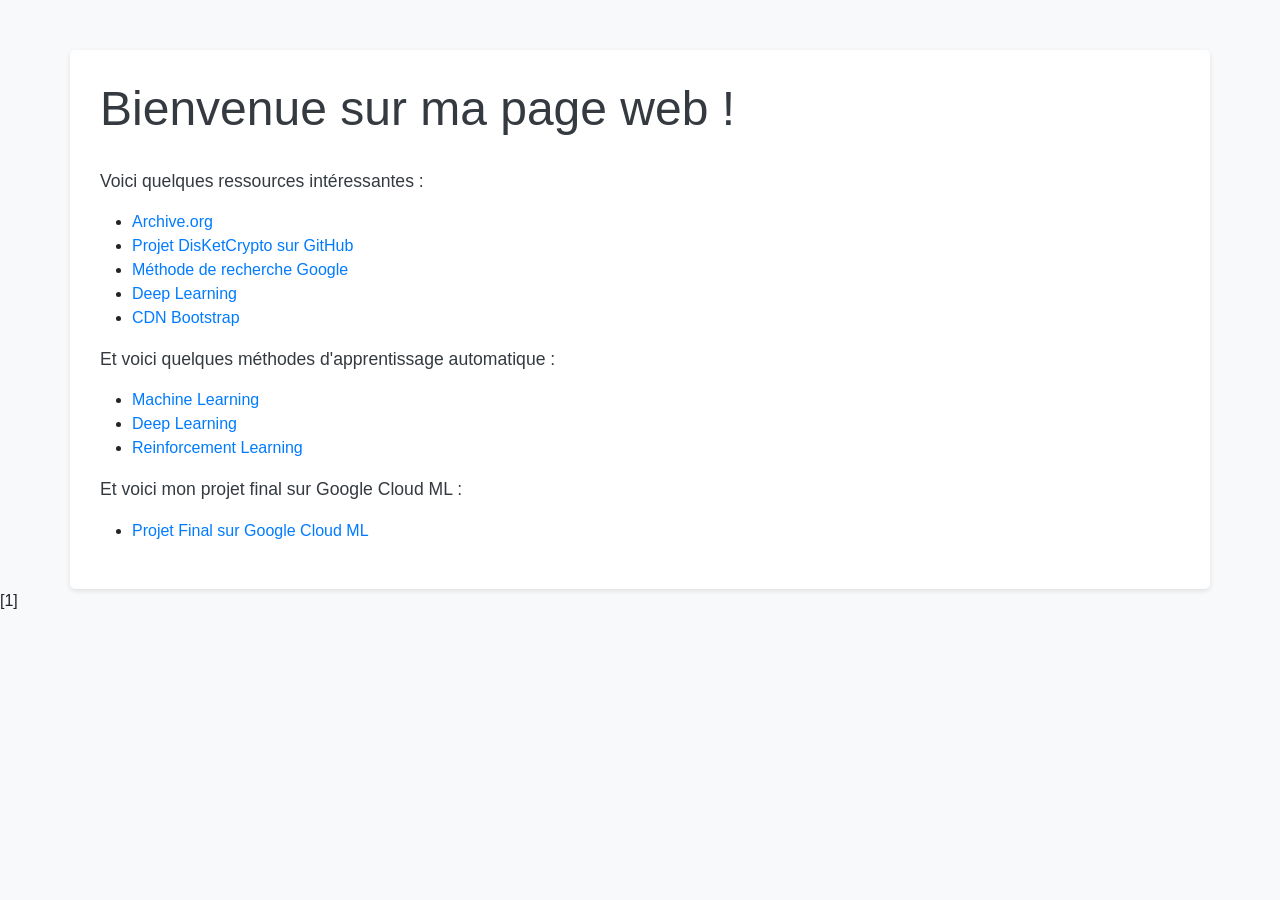
<file: output/modal.html>
<!DOCTYPE html>
<html lang="en">

<head>
    <meta charset="UTF-8">
    <meta name="viewport" content="width=device-width, initial-scale=1.0">
    <title>Index Page</title>
    <link href='https://cdn.jsdelivr.net/npm/bootstrap@5.3.3/dist/css/bootstrap.min.css' rel='stylesheet'
        integrity='sha384-QWTKZyjpPEjISv5WaRU9OFeRpok6YctnYmDr5pNlyT2bRjXh0JMhjY6hW+ALEwIH' crossorigin='anonymous'>
    <style>
        body {
            font-family: Arial, sans-serif;
            background-color: #f8f9fa;
        }

        .container {
            padding: 30px;
            margin-top: 50px;
            background-color: #fff;
            border-radius: 5px;
            box-shadow: 0 2px 5px rgba(0, 0, 0, 0.1);
        }

        h1 {
            font-size: 3rem;
            margin-bottom: 30px;
            color: #343a40;
        }

        p {
            font-size: 1.1rem;
            color: #343a40;
        }

        a {
            color: #007bff;
            text-decoration: none;
        }

        a:hover {
            text-decoration: underline;
        }
    </style>
</head>

<body>
    <div class="container">
        <h1>Bienvenue sur ma page web !</h1>
        <p>Voici quelques ressources intéressantes :</p>
        <ul>
            <li><a href="http://archive.org" target="_blank">Archive.org</a></li>
            <li><a href="https://github.com/universmc/DisKetCrypto" target="_blank">Projet DisKetCrypto sur GitHub</a></li>
            <li><a href="https://www.google.com" target="_blank">Méthode de recherche Google</a></li>
            <li><a href="https://www.w3big.com/wiki/Deep_learning" target="_blank">Deep Learning</a></li>
            <li><a href="http://Ia.univers-mc.cloud/DisKetCrypto/" target="_blank">CDN Bootstrap</a></li>
        </ul>
        <p>Et voici quelques méthodes d'apprentissage automatique :</p>
        <ul>
            <li><a href="https://www.w3big.com/wiki/Machine_learning" target="_blank">Machine Learning</a></li>
            <li><a href="https://www.w3big.com/wiki/Deep_learning" target="_blank">Deep Learning</a></li>
            <li><a href="https://www.w3big.com/wiki/Reinforcement_learning" target="_blank">Reinforcement Learning</a></li>
        </ul>
        <p>Et voici mon projet final sur Google Cloud ML :</p>
        <ul>
            <li><a href="gcloud ml projetFinal" target="_blank">Projet Final sur Google Cloud ML</a></li>
        </ul>
    </div>
    <script src='https://cdn.jsdelivr.net/npm/bootstrap@5.3.3/dist/js/bootstrap.bundle.min.js'
        integrity='sha384-YvpcrYf0tY3lHB60NNkmXc5s9fDVZLESaAA55NDzOxhy9GkcIdslK1eN7N6jIeHz'
        crossorigin='anonymous'></script>
</body>

</html>[1]
</file>
<file: output/style.css>
body {
    font-family: Arial, sans-serif;
    padding: 2rem;
}

header {
    text-align: center;
    margin-bottom: 2rem;
}

section {
    margin-bottom: 2rem;
}

ul {
    list-style: none;
    padding: 0;
}

.emoji-container {
    display: flex;
    flex-wrap: wrap;
    gap: 1rem;
}

.emoji {
    width: 5rem;
    height: 5rem;
    border-radius: 50%;
    display: flex;
    align-items: center;
    justify-content: center;
    font-size: 2rem;
    border: 1px solid #ccc;
    box-shadow: 1px 1px 2px #ccc;
}

.myModalJS {
    display: none;
    position: fixed;
    z-index: 1;
    left: 0;
    top: 0;
    width: 100%;
    height: 100%;
    background-color: rgba(0, 0, 0, 0.5);
}

.modal-content {
    background-color: #fefefe;
    margin: 15% auto;
    padding: 20px;
    border: 1px solid #888;
    width: 80%;
    max-width: 800px;
}

.close {
    color: #aaa;
    float: right;
    font-size: 28px;
    font-weight: bold;
}

.close:hover,
.close:focus {
    color: black;
    text-decoration: none;
    cursor: pointer;
}
</file>
